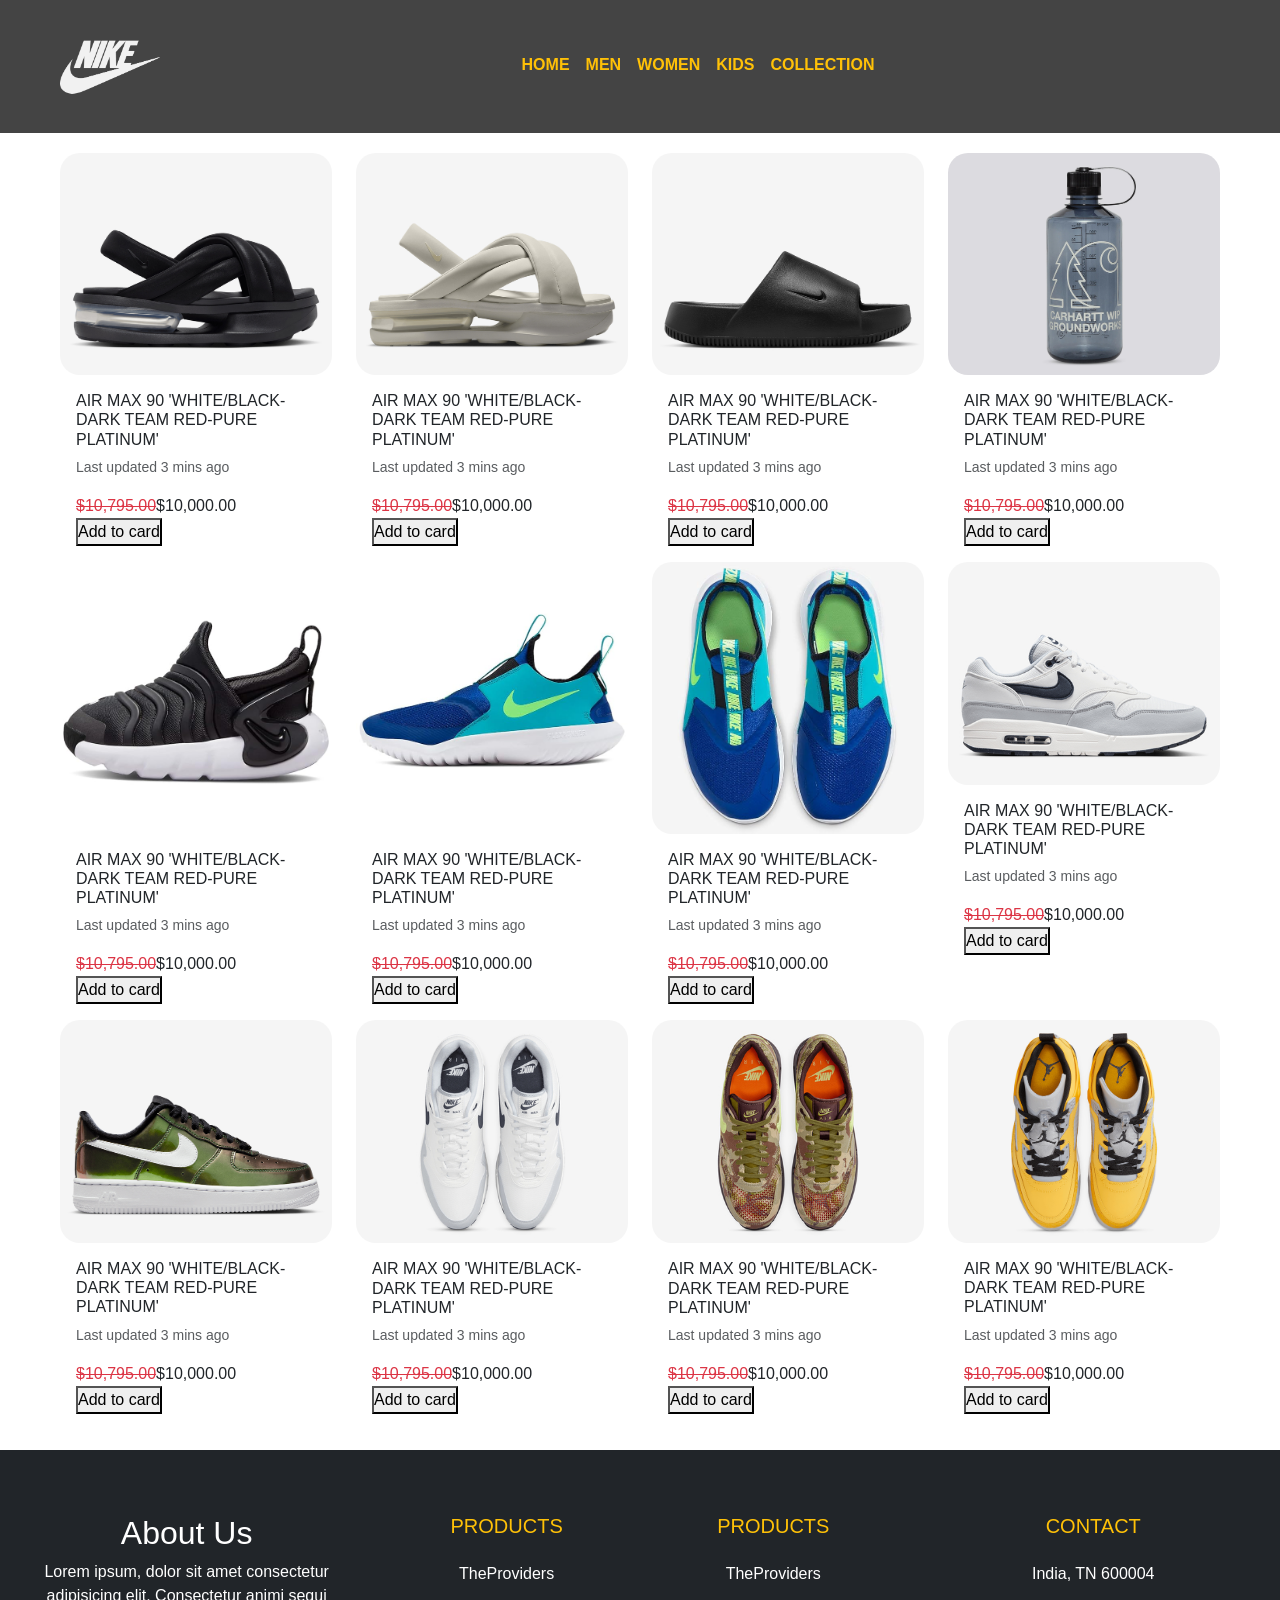
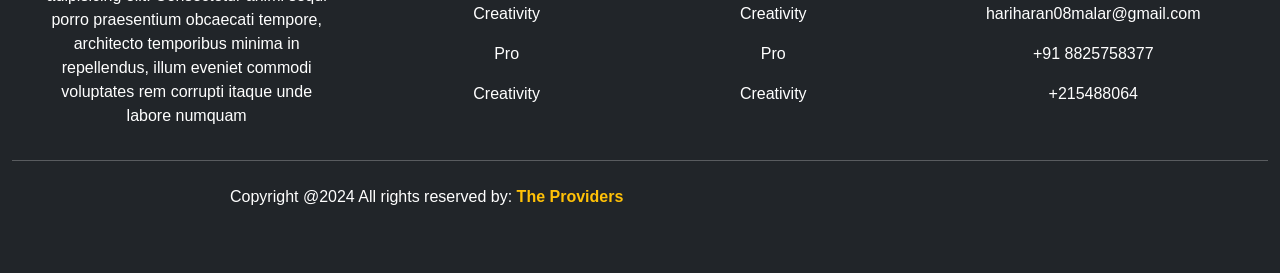
<file: kids.html>
<html lang="en">
<head>
    <meta charset="UTF-8">
    <meta name="viewport" content="width=device-width, initial-scale=1.0">
    <title>Kids</title>
    <link href="https://cdn.jsdelivr.net/npm/bootstrap@5.0.2/dist/css/bootstrap.min.css" rel="stylesheet" integrity="sha384-EVSTQN3/azprG1Anm3QDgpJLIm9Nao0Yz1ztcQTwFspd3yD65VohhpuuCOmLASjC" crossorigin="anonymous">
    <link rel="stylesheet" href="style.css">
<style>
  nav{
    background: #444;
    position: sticky;
    top: 0;
    left: 0;
    z-index: 100;
}
#navbarSupportedContent a{
    color: aliceblue;
    font-weight: 600;
    border-bottom: 2px solid transparent;
}
#navbarSupportedContent li:hover{
    border-bottom: 5px solid rgb(233, 239, 233);
    border-radius: 10px;
}
#navbarSupportedContent button{
    background: gold;
    width: 5rem;
    border-radius: 15px;
}

.logo{
    height: 100%;
    display: flex;
    justify-content: center;
    align-items: center;
}
.kid{
    background:white;
    
}
.card{
  border-radius: 20px;
  column-gap: 5px;
  outline: none;
  border:transparent;

}
.card img{
  border-radius: 20px;
}
</style>
</head>
<body>
  <nav class="navbar navbar-expand-lg navbar-dark" id="navbar">
    <div class="container">
        <a class="navbar-brand logo" href="">
            <img src="logo.png" alt="" width="100px"/>
          </a>
      <button class="navbar-toggler" type="button" data-bs-toggle="collapse" data-bs-target="#navbarSupportedContent"  aria-expanded="false" >
        <span class="navbar-toggler-icon"></span>
      </button>
      <div class="collapse navbar-collapse" id="navbarSupportedContent">
        <ul class="navbar-nav mx-auto">
          <li class="nav-item">
            <a class="nav-link text-warning"  href="/">HOME</a>
          </li>
          <li class="nav-item ">
            <a class="nav-link text-warning" href="/men.html">MEN</a>
          </li>
          <li class="nav-item">
            <a class="nav-link text-warning" href="/women.html">WOMEN</a>
          </li>
          <li class="nav-item">
            <a class="nav-link text-warning" href="/kids.html">KIDS</a>
          </li>
          <li class="nav-item">
            <a class="nav-link text-warning" href="/collection.html">COLLECTION</a>
          </li>
          </ul>
      </div>
    </div>
  </nav>
  <section class="kid">
    <div class="container">
      <div class="row cards">
        <div class="col-lg-3 col-md-3 col-sm-12 card">
          <img src="air-max-isla-sandal-blackanthracite-black-660e93116e38a.jpg" class="card-img-top" alt="...">
           <div class="card-body">
            <h6 class="card-title">AIR MAX 90 'WHITE/BLACK-DARK TEAM RED-PURE PLATINUM'</h6>
            <p class="card-text"><small class="text-muted">Last updated 3 mins ago</small></p>
            <span>
              <del class="text-danger">$10,795.00</del>$10,000.00
            </span>
            <button type="button" class="btn-warning btn-sm">Add to card</button>        
          </div>
        </div>
        <div class="col-lg-3 col-md-3 col-sm-12 card">
          <img src="air-max-isla-sandal-light-bonealabaster-white-660e94a5abdc6.jpg" class="card-img-top" alt="...">
          <div class="card-body">
           <h6 class="card-title">AIR MAX 90 'WHITE/BLACK-DARK TEAM RED-PURE PLATINUM'</h6>
           <p class="card-text"><small class="text-muted">Last updated 3 mins ago</small></p>
           <span>
             <del class="text-danger">$10,795.00</del>$10,000.00
           </span>
           <button type="button" class="btn-warning btn-sm">Add to card</button>        
         </div></div>
        <div class="col-lg-3 col-md-3 col-sm-12 card">
          <img src="slide-black-1.jpg" class="card-img-top" alt="...">
          <div class="card-body">
           <h6 class="card-title">AIR MAX 90 'WHITE/BLACK-DARK TEAM RED-PURE PLATINUM'</h6>
           <p class="card-text"><small class="text-muted">Last updated 3 mins ago</small></p>
           <span>
             <del class="text-danger">$10,795.00</del>$10,000.00
           </span>
           <button type="button" class="btn-warning btn-sm">Add to card</button>        
         </div>
        </div>
        <div class="col-lg-3 col-md-3 col-sm-12 card">
          <img src="groundworks-water-bottle-multicolor-multicolor-663884990f8a8.jpg" class="card-img-top" alt="...">
           <div class="card-body">
            <h6 class="card-title">AIR MAX 90 'WHITE/BLACK-DARK TEAM RED-PURE PLATINUM'</h6>
            <p class="card-text"><small class="text-muted">Last updated 3 mins ago</small></p>
            <span>
              <del class="text-danger">$10,795.00</del>$10,000.00
            </span>
            <button type="button" class="btn-warning btn-sm">Add to card</button>        
          </div>
        </div>
        <div class="col-lg-3 col-md-3 col-sm-12 card">
          <img src="kids-1.jpg" class="card-img-top" alt="...">
           <div class="card-body">
            <h6 class="card-title">AIR MAX 90 'WHITE/BLACK-DARK TEAM RED-PURE PLATINUM'</h6>
            <p class="card-text"><small class="text-muted">Last updated 3 mins ago</small></p>
            <span>
              <del class="text-danger">$10,795.00</del>$10,000.00
            </span>
            <button type="button" class="btn-warning btn-sm">Add to card</button>        
          </div>
        </div>
        <div class="col-lg-3 col-md-3 col-sm-12 card">
          <img src="sky-1.jpg" class="card-img-top" alt="...">
           <div class="card-body">
            <h6 class="card-title">AIR MAX 90 'WHITE/BLACK-DARK TEAM RED-PURE PLATINUM'</h6>
            <p class="card-text"><small class="text-muted">Last updated 3 mins ago</small></p>
            <span>
              <del class="text-danger">$10,795.00</del>$10,000.00
            </span>
            <button type="button" class="btn-warning btn-sm">Add to card</button>        
          </div>
        </div>
        <div class="col-lg-3 col-md-3 col-sm-12 card">
          <img src="sky-2.jpg" class="card-img-top" alt="...">
           <div class="card-body">
            <h6 class="card-title">AIR MAX 90 'WHITE/BLACK-DARK TEAM RED-PURE PLATINUM'</h6>
            <p class="card-text"><small class="text-muted">Last updated 3 mins ago</small></p>
            <span>
              <del class="text-danger">$10,795.00</del>$10,000.00
            </span>
            <button type="button" class="btn-warning btn-sm">Add to card</button>        
          </div>
        </div>
        <div class="col-lg-3 col-md-3 col-sm-12 card">
          <img src="wolf-grey-1.jpg" class="card-img-top" alt="...">
           <div class="card-body">
            <h6 class="card-title">AIR MAX 90 'WHITE/BLACK-DARK TEAM RED-PURE PLATINUM'</h6>
            <p class="card-text"><small class="text-muted">Last updated 3 mins ago</small></p>
            <span>
              <del class="text-danger">$10,795.00</del>$10,000.00
            </span>
            <button type="button" class="btn-warning btn-sm">Add to card</button>        
          </div>
        </div>
        <div class="col-lg-3 col-md-3 col-sm-12 card">
          <img src="blackwhite-1.jpg" class="card-img-top" alt="...">
           <div class="card-body">
            <h6 class="card-title">AIR MAX 90 'WHITE/BLACK-DARK TEAM RED-PURE PLATINUM'</h6>
            <p class="card-text"><small class="text-muted">Last updated 3 mins ago</small></p>
            <span>
              <del class="text-danger">$10,795.00</del>$10,000.00
            </span>
            <button type="button" class="btn-warning btn-sm">Add to card</button>        
          </div>
        </div>
        <div class="col-lg-3 col-md-3 col-sm-12 card">
          <img src="wolf-grey-2.jpg" class="card-img-top" alt="...">
           <div class="card-body">
            <h6 class="card-title">AIR MAX 90 'WHITE/BLACK-DARK TEAM RED-PURE PLATINUM'</h6>
            <p class="card-text"><small class="text-muted">Last updated 3 mins ago</small></p>
            <span>
              <del class="text-danger">$10,795.00</del>$10,000.00
            </span>
            <button type="button" class="btn-warning btn-sm">Add to card</button>        
          </div>
        </div>
        <div class="col-lg-3 col-md-3 col-sm-12 card">
          <img src="Miltary-2.jpg" class="card-img-top" alt="...">
           <div class="card-body">
            <h6 class="card-title">AIR MAX 90 'WHITE/BLACK-DARK TEAM RED-PURE PLATINUM'</h6>
            <p class="card-text"><small class="text-muted">Last updated 3 mins ago</small></p>
            <span>
              <del class="text-danger">$10,795.00</del>$10,000.00
            </span>
            <button type="button" class="btn-warning btn-sm">Add to card</button>        
          </div>
        </div>
        <div class="col-lg-3 col-md-3 col-sm-12 card">
          <img src="grey-yellow-2.jpg" class="card-img-top" alt="...">
           <div class="card-body">
            <h6 class="card-title">AIR MAX 90 'WHITE/BLACK-DARK TEAM RED-PURE PLATINUM'</h6>
            <p class="card-text"><small class="text-muted">Last updated 3 mins ago</small></p>
            <span>
              <del class="text-danger">$10,795.00</del>$10,000.00
            </span>
            <button type="button" class="btn-warning btn-sm">Add to card</button>        
          </div>
        </div>
        
  
  
  
    </div>
      
    </div>
  </section>
  
      <footer class="bg-dark text-white pt-5 pb-5">
        <div class="container-fluid text-center text-md-left">
            <div class=" row text-center text-md-left">
                <div class="col-md-3 col-lg-3 col-xl-3 mx-auto mt-3">
                <h2>About Us</h2>
                <p>Lorem ipsum, dolor sit amet consectetur adipisicing elit. Consectetur animi sequi porro praesentium obcaecati tempore, architecto temporibus minima in repellendus, illum eveniet commodi voluptates rem corrupti itaque unde labore numquam</p>
            </div>
            <div class="col-md-2 col-lg-2 col-xl-2 mx-auto mt-3">
               <h5 class="text-uppercase mb-4 font-weight-bold text-warning">Products</h5>
               <p>
                <a href="#" class="text-white" style="text-decoration: none;">TheProviders</a>
               </p>
               <p>
                <a href="#" class="text-white" style="text-decoration: none;">Creativity</a>
               </p>
               <p>
                <a href="#" class="text-white" style="text-decoration: none;">Pro</a>
               </p>
               <p>
                <a href="#" class="text-white" style="text-decoration: none;">Creativity</a>
               </p> 


            </div>
             <div class="col-md-3 col-lg-2 col-xl-2 mx-auto mt-3">
                <h5 class="text-uppercase mb-4 font-weight-bold text-warning">Products</h5>

                <p>
                    <a href="#" class="text-white" style="text-decoration: none;">TheProviders</a>
                   </p>
                   <p>
                    <a href="#" class="text-white" style="text-decoration: none;">Creativity</a>
                   </p>
                   <p>
                    <a href="#" class="text-white" style="text-decoration: none;">Pro</a>
                   </p>
                   <p>
                    <a href="#" class="text-white" style="text-decoration: none;">Creativity</a>
                   </p> 
             </div>
             <div class="col-md-4 col-lg-3 col-xl-3 mx-auto mt-3">
                <h5 class="text-uppercase mb-4 font-weight-bold text-warning">Contact</h5>
                <p>
                    <i class="fas fa-home mr-3"></i>India, TN 600004
                </p>
                <p>
                    <i class="fas fa-envelope mr-3"></i>hariharan08malar@gmail.com
                </p>
                <p>
                    <i class="fas fa-phone mr-3"></i>+91 8825758377
                </p>
                <p>
                    <i class="fas fa-print mr-3"></i>+215488064
                </p>
             </div>

            </div>

            <hr class="mb-4">

            <div class="row align-items-center">
                <div class="col-md-7 col-lg-8">
                    <p>Copyright @2024 All rights reserved by:
                    <a href="#" class="text-decoration-none">
                        <strong class="text-warning">The Providers</strong>
                    </a>
                </p>
                </div>
           <div class="col-md-5 col-lg-4">
            <div class="text-center text-md-right">
                <ul class="list-unstyled list-inline">
                    <li class="list-inline-item">
                        <a href="#" class="btn-floating btn-sm text-white" style="font-size: 23px;"><i class="fab fa-facebook"></i></a>
                    </li>
                    <li class="list-inline-item">
                        <a href="#" class="btn-floating btn-sm text-white" style="font-size: 23px;"><i class="fab fa-twitter"></i></a>
                    </li>
                    <li class="list-inline-item">
                        <a href="#" class="btn-floating btn-sm text-white" style="font-size: 23px;"><i class="fab fa-google-plus"></i></a>
                    </li>
                    <li class="list-inline-item">
                        <a href="#" class="btn-floating btn-sm text-white" style="font-size: 23px;"><i class="fab fa-linkedin-in"></i></a>
                    </li>
                    <li class="list-inline-item">
                        <a href="#" class="btn-floating btn-sm text-white" style="font-size: 23px;"><i class="fab fa-youtube"></i></a>
                    </li>
                </ul>
            </div>
           </div>
            </div>
        </div>
    </footer>      









    <script src="https://cdn.jsdelivr.net/npm/@popperjs/core@2.9.2/dist/umd/popper.min.js" integrity="sha384-IQsoLXl5PILFhosVNubq5LC7Qb9DXgDA9i+tQ8Zj3iwWAwPtgFTxbJ8NT4GN1R8p" crossorigin="anonymous"></script>
    <script src="https://cdn.jsdelivr.net/npm/bootstrap@5.0.2/dist/js/bootstrap.min.js" integrity="sha384-cVKIPhGWiC2Al4u+LWgxfKTRIcfu0JTxR+EQDz/bgldoEyl4H0zUF0QKbrJ0EcQF" crossorigin="anonymous"></script>
</body>
</html>
</file>
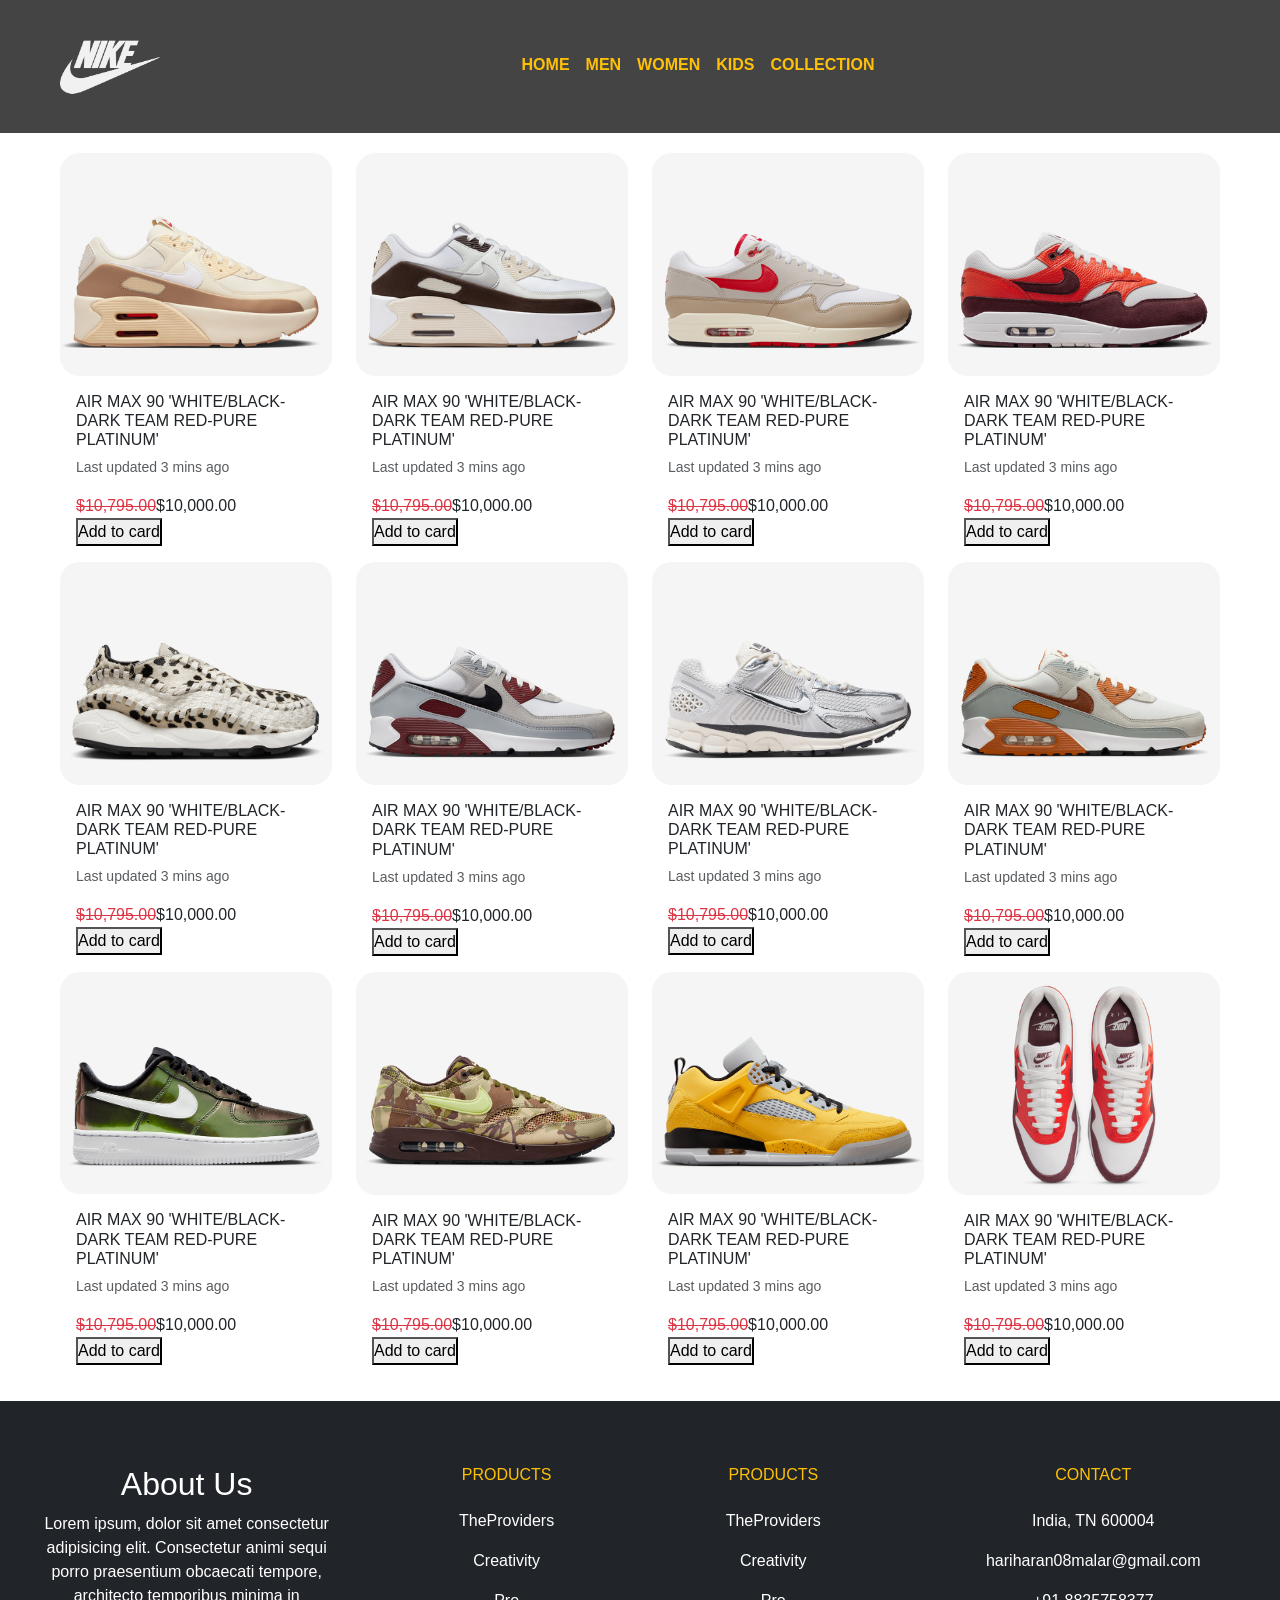
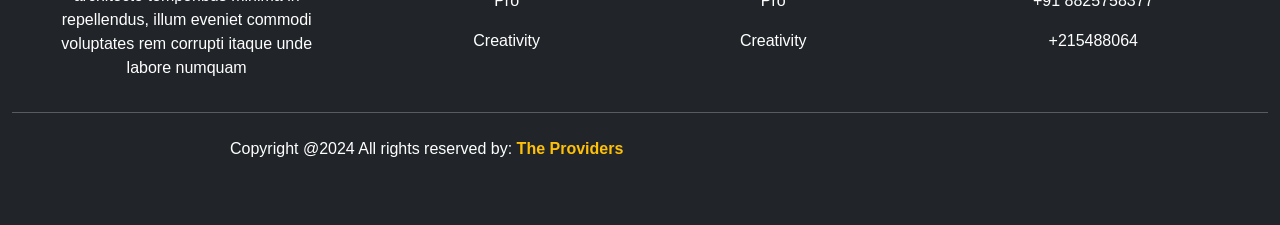
<file: men.html>
<html lang="en">
<head>
    <meta charset="UTF-8">
    <meta name="viewport" content="width=device-width, initial-scale=1.0">
    <title>Men</title>
    <link href="https://cdn.jsdelivr.net/npm/bootstrap@5.0.2/dist/css/bootstrap.min.css" rel="stylesheet" integrity="sha384-EVSTQN3/azprG1Anm3QDgpJLIm9Nao0Yz1ztcQTwFspd3yD65VohhpuuCOmLASjC" crossorigin="anonymous">
    <link rel="stylesheet" href="style.css">
 
    <style>
      nav{
    background: #444;
    position: sticky;
    top: 0;
    left: 0;
    z-index: 100;
}
#navbarSupportedContent a{
    color: aliceblue;
    font-weight: 600;
    border-bottom: 2px solid transparent;
}
#navbarSupportedContent li:hover{
    border-bottom: 5px solid rgb(233, 239, 233);
    border-radius: 10px;
}
#navbarSupportedContent button{
    background: gold;
    width: 5rem;
    border-radius: 15px;
}

.logo{
    height: 100%;
    display: flex;
    justify-content: center;
    align-items: center;
}
.men{
    background:white;
    
}
.card{
  border-radius: 20px;
  column-gap: 5px;
  outline: none;
  border:transparent;

}
.card img{
  border-radius: 20px;
}




    </style>

</head>
<body>
  <nav class="navbar navbar-expand-lg navbar-dark" id="navbar">
    <div class="container">
        <a class="navbar-brand logo" href="">
            <img src="logo.png" alt="" width="100px"/>
          </a>
      <button class="navbar-toggler" type="button" data-bs-toggle="collapse" data-bs-target="#navbarSupportedContent"  aria-expanded="false" >
        <span class="navbar-toggler-icon"></span>
      </button>
      <div class="collapse navbar-collapse" id="navbarSupportedContent">
        <ul class="navbar-nav mx-auto">
          <li class="nav-item">
            <a class="nav-link text-warning"  href="/">HOME</a>
          </li>
          <li class="nav-item ">
            <a class="nav-link text-warning" href="/men.html">MEN</a>
          </li>
          <li class="nav-item">
            <a class="nav-link text-warning" href="/women.html">WOMEN</a>
          </li>
          <li class="nav-item">
            <a class="nav-link text-warning" href="/kids.html">KIDS</a>
          </li>
          <li class="nav-item">
            <a class="nav-link text-warning" href="/collection.html">COLLECTION</a>
          </li>
          </ul>
      </div>
    </div>
  </nav>


<section class="men">
  <div class="container">
    <div class="row cards">
      <div class="col-lg-3 col-md-3 col-sm-12 card">
        <img src="coconut-1.jpg" class="card-img-top" alt="...">
         <div class="card-body">
          <h6 class="card-title">AIR MAX 90 'WHITE/BLACK-DARK TEAM RED-PURE PLATINUM'</h6>
          <p class="card-text"><small class="text-muted">Last updated 3 mins ago</small></p>
          <span>
            <del class="text-danger">$10,795.00</del>$10,000.00
          </span>
          <button type="button" class="btn-warning btn-sm">Add to card</button>        
        </div>
      </div>
      <div class="col-lg-3 col-md-3 col-sm-12 card">
        <img src="baroque-brown-1.jpg" class="card-img-top" alt="...">
        <div class="card-body">
         <h6 class="card-title">AIR MAX 90 'WHITE/BLACK-DARK TEAM RED-PURE PLATINUM'</h6>
         <p class="card-text"><small class="text-muted">Last updated 3 mins ago</small></p>
         <span>
           <del class="text-danger">$10,795.00</del>$10,000.00
         </span>
         <button type="button" class="btn-warning btn-sm">Add to card</button>        
       </div></div>
      <div class="col-lg-3 col-md-3 col-sm-12 card">
        <img src="cream-limestone-1.jpg" class="card-img-top" alt="...">
        <div class="card-body">
         <h6 class="card-title">AIR MAX 90 'WHITE/BLACK-DARK TEAM RED-PURE PLATINUM'</h6>
         <p class="card-text"><small class="text-muted">Last updated 3 mins ago</small></p>
         <span>
           <del class="text-danger">$10,795.00</del>$10,000.00
         </span>
         <button type="button" class="btn-warning btn-sm">Add to card</button>        
       </div>
      </div>
      <div class="col-lg-3 col-md-3 col-sm-12 card">
        <img src="Orage-1.jpg" class="card-img-top" alt="...">
         <div class="card-body">
          <h6 class="card-title">AIR MAX 90 'WHITE/BLACK-DARK TEAM RED-PURE PLATINUM'</h6>
          <p class="card-text"><small class="text-muted">Last updated 3 mins ago</small></p>
          <span>
            <del class="text-danger">$10,795.00</del>$10,000.00
          </span>
          <button type="button" class="btn-warning btn-sm">Add to card</button>        
        </div>
      </div>
      <div class="col-lg-3 col-md-3 col-sm-12 card">
        <img src="sailblack-1.jpg" class="card-img-top" alt="...">
         <div class="card-body">
          <h6 class="card-title">AIR MAX 90 'WHITE/BLACK-DARK TEAM RED-PURE PLATINUM'</h6>
          <p class="card-text"><small class="text-muted">Last updated 3 mins ago</small></p>
          <span>
            <del class="text-danger">$10,795.00</del>$10,000.00
          </span>
          <button type="button" class="btn-warning btn-sm">Add to card</button>        
        </div>
      </div>
      <div class="col-lg-3 col-md-3 col-sm-12 card">
        <img src="red-pure-1.jpg" class="card-img-top" alt="...">
         <div class="card-body">
          <h6 class="card-title">AIR MAX 90 'WHITE/BLACK-DARK TEAM RED-PURE PLATINUM'</h6>
          <p class="card-text"><small class="text-muted">Last updated 3 mins ago</small></p>
          <span>
            <del class="text-danger">$10,795.00</del>$10,000.00
          </span>
          <button type="button" class="btn-warning btn-sm">Add to card</button>        
        </div>
      </div>
      <div class="col-lg-3 col-md-3 col-sm-12 card">
        <img src="sail-1.jpg" class="card-img-top" alt="...">
         <div class="card-body">
          <h6 class="card-title">AIR MAX 90 'WHITE/BLACK-DARK TEAM RED-PURE PLATINUM'</h6>
          <p class="card-text"><small class="text-muted">Last updated 3 mins ago</small></p>
          <span>
            <del class="text-danger">$10,795.00</del>$10,000.00
          </span>
          <button type="button" class="btn-warning btn-sm">Add to card</button>        
        </div>
      </div>
      <div class="col-lg-3 col-md-3 col-sm-12 card">
        <img src="whitelight-british-1.jpg" class="card-img-top" alt="...">
         <div class="card-body">
          <h6 class="card-title">AIR MAX 90 'WHITE/BLACK-DARK TEAM RED-PURE PLATINUM'</h6>
          <p class="card-text"><small class="text-muted">Last updated 3 mins ago</small></p>
          <span>
            <del class="text-danger">$10,795.00</del>$10,000.00
          </span>
          <button type="button" class="btn-warning btn-sm">Add to card</button>        
        </div>
      </div>
      <div class="col-lg-3 col-md-3 col-sm-12 card">
        <img src="blackwhite-1.jpg" class="card-img-top" alt="...">
         <div class="card-body">
          <h6 class="card-title">AIR MAX 90 'WHITE/BLACK-DARK TEAM RED-PURE PLATINUM'</h6>
          <p class="card-text"><small class="text-muted">Last updated 3 mins ago</small></p>
          <span>
            <del class="text-danger">$10,795.00</del>$10,000.00
          </span>
          <button type="button" class="btn-warning btn-sm">Add to card</button>        
        </div>
      </div>
      <div class="col-lg-3 col-md-3 col-sm-12 card">
        <img src="Miltary-1.jpg" class="card-img-top" alt="...">
         <div class="card-body">
          <h6 class="card-title">AIR MAX 90 'WHITE/BLACK-DARK TEAM RED-PURE PLATINUM'</h6>
          <p class="card-text"><small class="text-muted">Last updated 3 mins ago</small></p>
          <span>
            <del class="text-danger">$10,795.00</del>$10,000.00
          </span>
          <button type="button" class="btn-warning btn-sm">Add to card</button>        
        </div>
      </div>
      <div class="col-lg-3 col-md-3 col-sm-12 card">
        <img src="grey-yellow-1.jpg" class="card-img-top" alt="...">
         <div class="card-body">
          <h6 class="card-title">AIR MAX 90 'WHITE/BLACK-DARK TEAM RED-PURE PLATINUM'</h6>
          <p class="card-text"><small class="text-muted">Last updated 3 mins ago</small></p>
          <span>
            <del class="text-danger">$10,795.00</del>$10,000.00
          </span>
          <button type="button" class="btn-warning btn-sm">Add to card</button>        
        </div>
      </div>
      <div class="col-lg-3 col-md-3 col-sm-12 card">
        <img src="Orage-2.jpg" class="card-img-top" alt="...">
         <div class="card-body">
          <h6 class="card-title">AIR MAX 90 'WHITE/BLACK-DARK TEAM RED-PURE PLATINUM'</h6>
          <p class="card-text"><small class="text-muted">Last updated 3 mins ago</small></p>
          <span>
            <del class="text-danger">$10,795.00</del>$10,000.00
          </span>
          <button type="button" class="btn-warning btn-sm">Add to card</button>        
        </div>
      </div>
      



  </div>
    
  </div>
       
        

    
</section>


  
      
      <footer class="bg-dark text-white pt-5 pb-5">
        <div class="container-fluid text-center text-md-left">
            <div class=" row text-center text-md-left">
                <div class="col-md-3 col-lg-3 col-xl-3 mx-auto mt-3">
                <h2>About Us</h2>
                <p>Lorem ipsum, dolor sit amet consectetur adipisicing elit. Consectetur animi sequi porro praesentium obcaecati tempore, architecto temporibus minima in repellendus, illum eveniet commodi voluptates rem corrupti itaque unde labore numquam</p>
            </div>
            <div class="col-md-2 col-lg-2 col-xl-2 mx-auto mt-3">
               <h6 class="text-uppercase mb-4 font-weight-bold text-warning">Products</h6>
               <p>
                <a href="#" class="text-white" style="text-decoration: none;">TheProviders</a>
               </p>
               <p>
                <a href="#" class="text-white" style="text-decoration: none;">Creativity</a>
               </p>
               <p>
                <a href="#" class="text-white" style="text-decoration: none;">Pro</a>
               </p>
               <p>
                <a href="#" class="text-white" style="text-decoration: none;">Creativity</a>
               </p> 


            </div>
             <div class="col-md-3 col-lg-2 col-xl-2 mx-auto mt-3">
                <h6 class="text-uppercase mb-4 font-weight-bold text-warning">Products</h6>

                <p>
                    <a href="#" class="text-white" style="text-decoration: none;">TheProviders</a>
                   </p>
                   <p>
                    <a href="#" class="text-white" style="text-decoration: none;">Creativity</a>
                   </p>
                   <p>
                    <a href="#" class="text-white" style="text-decoration: none;">Pro</a>
                   </p>
                   <p>
                    <a href="#" class="text-white" style="text-decoration: none;">Creativity</a>
                   </p> 
             </div>
             <div class="col-md-4 col-lg-3 col-xl-3 mx-auto mt-3">
                <h6 class="text-uppercase mb-4 font-weight-bold text-warning">Contact</h6>
                <p>
                    <i class="fas fa-home mr-3"></i>India, TN 600004
                </p>
                <p>
                    <i class="fas fa-envelope mr-3"></i>hariharan08malar@gmail.com
                </p>
                <p>
                    <i class="fas fa-phone mr-3"></i>+91 8825758377
                </p>
                <p>
                    <i class="fas fa-print mr-3"></i>+215488064
                </p>
             </div>

            </div>

            <hr class="mb-4">

            <div class="row align-items-center">
                <div class="col-md-7 col-lg-8">
                    <p>Copyright @2024 All rights reserved by:
                    <a href="#" class="text-decoration-none">
                        <strong class="text-warning">The Providers</strong>
                    </a>
                </p>
                </div>
           <div class="col-md-5 col-lg-4">
            <div class="text-center text-md-right">
                <ul class="list-unstyled list-inline">
                    <li class="list-inline-item">
                        <a href="#" class="btn-floating btn-sm text-white" style="font-size: 23px;"><i class="fab fa-facebook"></i></a>
                    </li>
                    <li class="list-inline-item">
                        <a href="#" class="btn-floating btn-sm text-white" style="font-size: 23px;"><i class="fab fa-twitter"></i></a>
                    </li>
                    <li class="list-inline-item">
                        <a href="#" class="btn-floating btn-sm text-white" style="font-size: 23px;"><i class="fab fa-google-plus"></i></a>
                    </li>
                    <li class="list-inline-item">
                        <a href="#" class="btn-floating btn-sm text-white" style="font-size: 23px;"><i class="fab fa-linkedin-in"></i></a>
                    </li>
                    <li class="list-inline-item">
                        <a href="#" class="btn-floating btn-sm text-white" style="font-size: 23px;"><i class="fab fa-youtube"></i></a>
                    </li>
                </ul>
            </div>
           </div>
            </div>
        </div>
    </footer>









    <script src="https://cdn.jsdelivr.net/npm/@popperjs/core@2.9.2/dist/umd/popper.min.js" integrity="sha384-IQsoLXl5PILFhosVNubq5LC7Qb9DXgDA9i+tQ8Zj3iwWAwPtgFTxbJ8NT4GN1R8p" crossorigin="anonymous"></script>
    <script src="https://cdn.jsdelivr.net/npm/bootstrap@5.0.2/dist/js/bootstrap.min.js" integrity="sha384-cVKIPhGWiC2Al4u+LWgxfKTRIcfu0JTxR+EQDz/bgldoEyl4H0zUF0QKbrJ0EcQF" crossorigin="anonymous"></script>
</body>
</html>
</file>
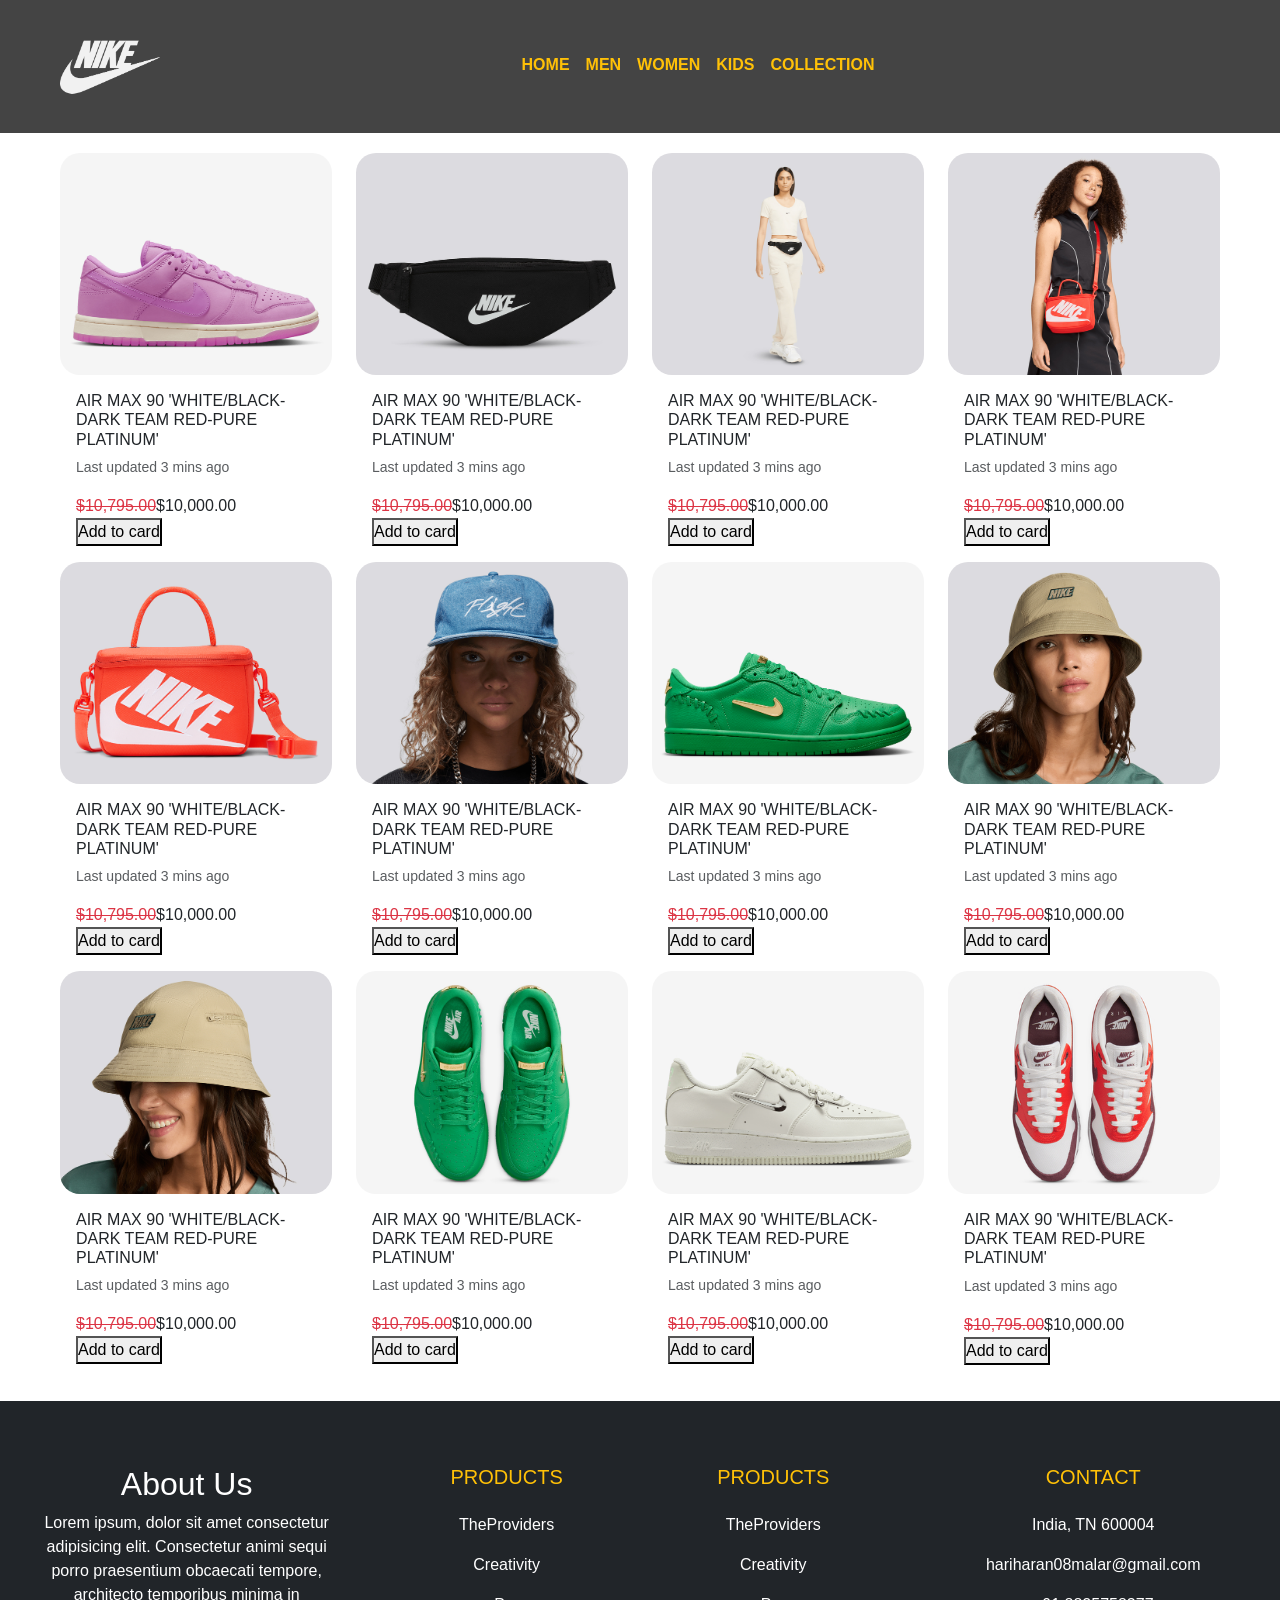
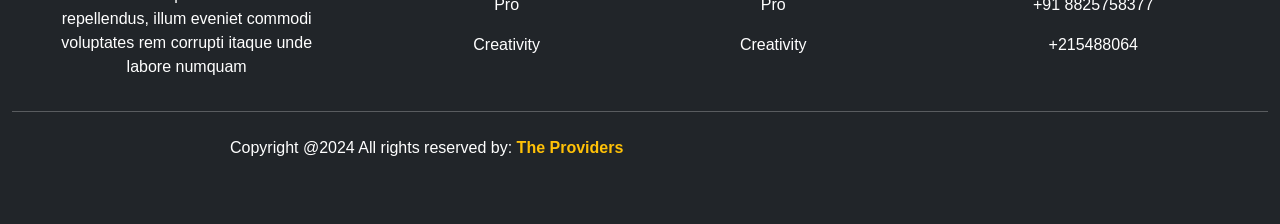
<file: women.html>
<html lang="en">
<head>
    <meta charset="UTF-8">
    <meta name="viewport" content="width=device-width, initial-scale=1.0">
    <title>Women</title>
    <link href="https://cdn.jsdelivr.net/npm/bootstrap@5.0.2/dist/css/bootstrap.min.css" rel="stylesheet" integrity="sha384-EVSTQN3/azprG1Anm3QDgpJLIm9Nao0Yz1ztcQTwFspd3yD65VohhpuuCOmLASjC" crossorigin="anonymous">
    <link rel="stylesheet" href="style.css">

    <style>
nav{
    background: #444;
    position: sticky;
    top: 0;
    left: 0;
    z-index: 100;
}
#navbarSupportedContent a{
    color: aliceblue;
    font-weight: 600;
    border-bottom: 2px solid transparent;
}
#navbarSupportedContent li:hover{
    border-bottom: 5px solid rgb(233, 239, 233);
    border-radius: 10px;
}
#navbarSupportedContent button{
    background: gold;
    width: 5rem;
    border-radius: 15px;
}

.logo{
    height: 100%;
    display: flex;
    justify-content: center;
    align-items: center;
}
.women{
    background:white;
    
}
.card{
  border-radius: 20px;
  column-gap: 5px;
  outline: none;
  border:transparent;

}
.card img{
  border-radius: 20px;
}

    </style>
</head>
<body>
  <nav class="navbar navbar-expand-lg navbar-dark" id="navbar">
    <div class="container">
        <a class="navbar-brand logo" href="">
            <img src="logo.png" alt="" width="100px"/>
          </a>
      <button class="navbar-toggler" type="button" data-bs-toggle="collapse" data-bs-target="#navbarSupportedContent"  aria-expanded="false" >
        <span class="navbar-toggler-icon"></span>
      </button>
      <div class="collapse navbar-collapse" id="navbarSupportedContent">
        <ul class="navbar-nav mx-auto">
          <li class="nav-item">
            <a class="nav-link text-warning"  href="/">HOME</a>
          </li>
          <li class="nav-item ">
            <a class="nav-link text-warning" href="/men.html">MEN</a>
          </li>
          <li class="nav-item">
            <a class="nav-link text-warning" href="/women.html">WOMEN</a>
          </li>
          <li class="nav-item">
            <a class="nav-link text-warning" href="/kids.html">KIDS</a>
          </li>
          <li class="nav-item">
            <a class="nav-link text-warning" href="/collection.html">COLLECTION</a>
          </li>
          </ul>
      </div>
    </div>
  </nav>
<section class="women">
    <div class="container">
      <div class="row cards">
        <div class="col-lg-3 col-md-3 col-sm-12 card">
          <img src="fuchsia-1.jpg" class="card-img-top" alt="...">
           <div class="card-body">
            <h6 class="card-title">AIR MAX 90 'WHITE/BLACK-DARK TEAM RED-PURE PLATINUM'</h6>
            <p class="card-text"><small class="text-muted">Last updated 3 mins ago</small></p>
            <span>
              <del class="text-danger">$10,795.00</del>$10,000.00
            </span>
            <button type="button" class="btn-warning btn-sm">Add to card</button>        
          </div>
        </div>
        <div class="col-lg-3 col-md-3 col-sm-12 card">
          <img src="blackblackwhite-1.jpg" class="card-img-top" alt="...">
          <div class="card-body">
           <h6 class="card-title">AIR MAX 90 'WHITE/BLACK-DARK TEAM RED-PURE PLATINUM'</h6>
           <p class="card-text"><small class="text-muted">Last updated 3 mins ago</small></p>
           <span>
             <del class="text-danger">$10,795.00</del>$10,000.00
           </span>
           <button type="button" class="btn-warning btn-sm">Add to card</button>        
         </div></div>
        <div class="col-lg-3 col-md-3 col-sm-12 card">
          <img src="blackblackwhite-2.jpg" class="card-img-top" alt="...">
          <div class="card-body">
           <h6 class="card-title">AIR MAX 90 'WHITE/BLACK-DARK TEAM RED-PURE PLATINUM'</h6>
           <p class="card-text"><small class="text-muted">Last updated 3 mins ago</small></p>
           <span>
             <del class="text-danger">$10,795.00</del>$10,000.00
           </span>
           <button type="button" class="btn-warning btn-sm">Add to card</button>        
         </div>
        </div>
        <div class="col-lg-3 col-md-3 col-sm-12 card">
          <img src="orange-1.jpg" class="card-img-top" alt="...">
           <div class="card-body">
            <h6 class="card-title">AIR MAX 90 'WHITE/BLACK-DARK TEAM RED-PURE PLATINUM'</h6>
            <p class="card-text"><small class="text-muted">Last updated 3 mins ago</small></p>
            <span>
              <del class="text-danger">$10,795.00</del>$10,000.00
            </span>
            <button type="button" class="btn-warning btn-sm">Add to card</button>        
          </div>
        </div>
        <div class="col-lg-3 col-md-3 col-sm-12 card">
          <img src="orange-2.jpg" class="card-img-top" alt="...">
           <div class="card-body">
            <h6 class="card-title">AIR MAX 90 'WHITE/BLACK-DARK TEAM RED-PURE PLATINUM'</h6>
            <p class="card-text"><small class="text-muted">Last updated 3 mins ago</small></p>
            <span>
              <del class="text-danger">$10,795.00</del>$10,000.00
            </span>
            <button type="button" class="btn-warning btn-sm">Add to card</button>        
          </div>
        </div>
        <div class="col-lg-3 col-md-3 col-sm-12 card">
          <img src="cap-greywhite-1.jpg" class="card-img-top" alt="...">
           <div class="card-body">
            <h6 class="card-title">AIR MAX 90 'WHITE/BLACK-DARK TEAM RED-PURE PLATINUM'</h6>
            <p class="card-text"><small class="text-muted">Last updated 3 mins ago</small></p>
            <span>
              <del class="text-danger">$10,795.00</del>$10,000.00
            </span>
            <button type="button" class="btn-warning btn-sm">Add to card</button>        
          </div>
        </div>
        <div class="col-lg-3 col-md-3 col-sm-12 card">
          <img src="gold-green-1.jpg" class="card-img-top" alt="...">
           <div class="card-body">
            <h6 class="card-title">AIR MAX 90 'WHITE/BLACK-DARK TEAM RED-PURE PLATINUM'</h6>
            <p class="card-text"><small class="text-muted">Last updated 3 mins ago</small></p>
            <span>
              <del class="text-danger">$10,795.00</del>$10,000.00
            </span>
            <button type="button" class="btn-warning btn-sm">Add to card</button>        
          </div>
        </div>
        <div class="col-lg-3 col-md-3 col-sm-12 card">
          <img src="green-1.jpg" class="card-img-top" alt="...">
           <div class="card-body">
            <h6 class="card-title">AIR MAX 90 'WHITE/BLACK-DARK TEAM RED-PURE PLATINUM'</h6>
            <p class="card-text"><small class="text-muted">Last updated 3 mins ago</small></p>
            <span>
              <del class="text-danger">$10,795.00</del>$10,000.00
            </span>
            <button type="button" class="btn-warning btn-sm">Add to card</button>        
          </div>
        </div>
        <div class="col-lg-3 col-md-3 col-sm-12 card">
          <img src="green-2.jpg" class="card-img-top" alt="...">
           <div class="card-body">
            <h6 class="card-title">AIR MAX 90 'WHITE/BLACK-DARK TEAM RED-PURE PLATINUM'</h6>
            <p class="card-text"><small class="text-muted">Last updated 3 mins ago</small></p>
            <span>
              <del class="text-danger">$10,795.00</del>$10,000.00
            </span>
            <button type="button" class="btn-warning btn-sm">Add to card</button>        
          </div>
        </div>
        <div class="col-lg-3 col-md-3 col-sm-12 card">
          <img src="gold-green-2.jpg" class="card-img-top" alt="...">
           <div class="card-body">
            <h6 class="card-title">AIR MAX 90 'WHITE/BLACK-DARK TEAM RED-PURE PLATINUM'</h6>
            <p class="card-text"><small class="text-muted">Last updated 3 mins ago</small></p>
            <span>
              <del class="text-danger">$10,795.00</del>$10,000.00
            </span>
            <button type="button" class="btn-warning btn-sm">Add to card</button>        
          </div>
        </div>
        <div class="col-lg-3 col-md-3 col-sm-12 card">
          <img src="glass-volt-1.jpg" class="card-img-top" alt="...">
           <div class="card-body">
            <h6 class="card-title">AIR MAX 90 'WHITE/BLACK-DARK TEAM RED-PURE PLATINUM'</h6>
            <p class="card-text"><small class="text-muted">Last updated 3 mins ago</small></p>
            <span>
              <del class="text-danger">$10,795.00</del>$10,000.00
            </span>
            <button type="button" class="btn-warning btn-sm">Add to card</button>        
          </div>
        </div>
        <div class="col-lg-3 col-md-3 col-sm-12 card">
          <img src="Orage-2.jpg" class="card-img-top" alt="...">
           <div class="card-body">
            <h6 class="card-title">AIR MAX 90 'WHITE/BLACK-DARK TEAM RED-PURE PLATINUM'</h6>
            <p class="card-text"><small class="text-muted">Last updated 3 mins ago</small></p>
            <span>
              <del class="text-danger">$10,795.00</del>$10,000.00
            </span>
            <button type="button" class="btn-warning btn-sm">Add to card</button>        
          </div>
        </div>
        
  
  
  
    </div>
      
    </div>
  </section>
  
      <footer class="bg-dark text-white pt-5 pb-5">
        <div class="container-fluid text-center text-md-left">
            <div class=" row text-center text-md-left">
                <div class="col-md-3 col-lg-3 col-xl-3 mx-auto mt-3">
                <h2>About Us</h2>
                <p>Lorem ipsum, dolor sit amet consectetur adipisicing elit. Consectetur animi sequi porro praesentium obcaecati tempore, architecto temporibus minima in repellendus, illum eveniet commodi voluptates rem corrupti itaque unde labore numquam</p>
            </div>
            <div class="col-md-2 col-lg-2 col-xl-2 mx-auto mt-3">
               <h5 class="text-uppercase mb-4 font-weight-bold text-warning">Products</h5>
               <p>
                <a href="#" class="text-white" style="text-decoration: none;">TheProviders</a>
               </p>
               <p>
                <a href="#" class="text-white" style="text-decoration: none;">Creativity</a>
               </p>
               <p>
                <a href="#" class="text-white" style="text-decoration: none;">Pro</a>
               </p>
               <p>
                <a href="#" class="text-white" style="text-decoration: none;">Creativity</a>
               </p> 


            </div>
             <div class="col-md-3 col-lg-2 col-xl-2 mx-auto mt-3">
                <h5 class="text-uppercase mb-4 font-weight-bold text-warning">Products</h5>

                <p>
                    <a href="#" class="text-white" style="text-decoration: none;">TheProviders</a>
                   </p>
                   <p>
                    <a href="#" class="text-white" style="text-decoration: none;">Creativity</a>
                   </p>
                   <p>
                    <a href="#" class="text-white" style="text-decoration: none;">Pro</a>
                   </p>
                   <p>
                    <a href="#" class="text-white" style="text-decoration: none;">Creativity</a>
                   </p> 
             </div>
             <div class="col-md-4 col-lg-3 col-xl-3 mx-auto mt-3">
                <h5 class="text-uppercase mb-4 font-weight-bold text-warning">Contact</h5>
                <p>
                    <i class="fas fa-home mr-3"></i>India, TN 600004
                </p>
                <p>
                    <i class="fas fa-envelope mr-3"></i>hariharan08malar@gmail.com
                </p>
                <p>
                    <i class="fas fa-phone mr-3"></i>+91 8825758377
                </p>
                <p>
                    <i class="fas fa-print mr-3"></i>+215488064
                </p>
             </div>

            </div>

            <hr class="mb-4">

            <div class="row align-items-center">
                <div class="col-md-7 col-lg-8">
                    <p>Copyright @2024 All rights reserved by:
                    <a href="#" class="text-decoration-none">
                        <strong class="text-warning">The Providers</strong>
                    </a>
                </p>
                </div>
           <div class="col-md-5 col-lg-4">
            <div class="text-center text-md-right">
                <ul class="list-unstyled list-inline">
                    <li class="list-inline-item">
                        <a href="#" class="btn-floating btn-sm text-white" style="font-size: 23px;"><i class="fab fa-facebook"></i></a>
                    </li>
                    <li class="list-inline-item">
                        <a href="#" class="btn-floating btn-sm text-white" style="font-size: 23px;"><i class="fab fa-twitter"></i></a>
                    </li>
                    <li class="list-inline-item">
                        <a href="#" class="btn-floating btn-sm text-white" style="font-size: 23px;"><i class="fab fa-google-plus"></i></a>
                    </li>
                    <li class="list-inline-item">
                        <a href="#" class="btn-floating btn-sm text-white" style="font-size: 23px;"><i class="fab fa-linkedin-in"></i></a>
                    </li>
                    <li class="list-inline-item">
                        <a href="#" class="btn-floating btn-sm text-white" style="font-size: 23px;"><i class="fab fa-youtube"></i></a>
                    </li>
                </ul>
            </div>
           </div>
            </div>
        </div>
    </footer>      










    <script src="https://cdn.jsdelivr.net/npm/@popperjs/core@2.9.2/dist/umd/popper.min.js" integrity="sha384-IQsoLXl5PILFhosVNubq5LC7Qb9DXgDA9i+tQ8Zj3iwWAwPtgFTxbJ8NT4GN1R8p" crossorigin="anonymous"></script>
    <script src="https://cdn.jsdelivr.net/npm/bootstrap@5.0.2/dist/js/bootstrap.min.js" integrity="sha384-cVKIPhGWiC2Al4u+LWgxfKTRIcfu0JTxR+EQDz/bgldoEyl4H0zUF0QKbrJ0EcQF" crossorigin="anonymous"></script>
</body>
</html>
</file>
<file: style.css>
*{
    padding: 0;
    margin: 0;
    font-family: Arial, Helvetica, sans-serif;
    box-sizing: border-box;
}
nav{
    background: #444;
    position: sticky;
    top: 0;
    left: 0;
    z-index: 100;
}
#navbarSupportedContent a{
    color: aliceblue;
    font-weight: 600;
    border-bottom: 2px solid transparent;
}
#navbarSupportedContent li:hover{
    border-bottom: 5px solid rgb(233, 239, 233);
    border-radius: 10px;
}
#navbarSupportedContent button{
    background: gold;
    width: 5rem;
    border-radius: 15px;
}

.logo{
    height: 100%;
    display: flex;
    justify-content: center;
    align-items: center;
}



.hero{
    background-color: black;
    background-position: center;
    background-size: cover;
    overflow: hidden;
}

main{
    background-color: black;
    color: white;
}
section{
    width: 100%;
    display: flex;
    justify-content: space-around;
    align-items: center;
}

.main-container{
    width: 35%;
    color: white;
}

.main-container .heading{
    display: flex;
    align-items: top;
}

.heading h1{
    font-size: clamp(1rem, 1rem + 5vw, 7rem);
}

.heading span{
    margin-top: 10px;
    margin-left: 10px;
    font-size: clamp(1rem, 1rem + 5vw, 3rem);
}

.main-container .star{
    color: #ff4a09;
    font-size: 1.3rem;
    margin: -5px 0 20px 0;
}

.main-container p{
    width: 90%;
    margin: 10px 0;
}

.main-container .sizes{
    width: 70%;
    height: 3vh;
    margin: 20px 0;
    display: flex;
    justify-content: space-between;
    align-items: center;
}

.main-container .sizes div{
    border: 3px solid #5e6c9c;
    border-radius: 15px;
    padding: 5px 15px;
    cursor: pointer;
    transition: 0.2s linear;
}

.main-container .sizes div:hover{
    background-color: #5e6c9c;
    border: 1px solid white;
}

.main-container button{
    width: 50%;
    height: 6vh;
    margin: 20px 0;
    font-size: 1.3rem;
    font-weight: 700;
    border-radius: 20px;
    border: 3px solid #ff4a09;
    background-color: transparent;
    color: #ff4a09;
    transition: 0.2s linear;
}

.main-container button:hover{
    background-color: #ff4a09;
    color: white;
    box-shadow: 0 0 10px 1px #ff4a09;
}

.main-container .shoes{
    width: 50%;
    display: flex;
    justify-content: space-around;
    align-items: center;
}

.shoes .extra img{
    width: 100px;
    transform: rotate(-30deg);
    filter: drop-shadow(2px 2px 10px white);
    transition: 0.2s linear;
}

.shoes .extra img:hover{
    scale: 1.2;
}
.image img{
    width: 700px;
    filter: drop-shadow(0 0 200px white);
    transform: rotate(-30deg);
    filter: drop-shadow(2px 2px 10px white);
    transition: 0.2s linear;
}
.image img:hover{

    scale: 1.2;
}

.container {
    max-width: 1200px;
    margin: 0 auto;
    padding: 20px;
}

.product-title {
    font-size: 2.5em;
    color: #e67e22;
    text-align: center;
    margin-top: 20px;
}

.product-tagline {
    font-size: 1.2em;
    color: #666;
    text-align: center;
    margin-bottom: 40px;
}

.product-gallery {
    display: flex;
    justify-content: center;
    gap: 20px;
    margin-bottom: 40px;
}

.product-image {
    width: 300px;
    height: auto;
    border-radius: 10px;
    box-shadow: 0 4px 8px rgba(0, 0, 0, 0.1);
}

.product-details {
    background-color: #fff;
    padding: 30px;
    border-radius: 10px;
    box-shadow: 0 4px 8px rgba(0, 0, 0, 0.1);
    text-align: center;
    background-color: silver;
}

.product-details h2 {
    font-size: 2em;
    color: #333;
    margin-bottom: 20px;
}

.product-details p {
    font-size: 1em;
    color: #666;
    line-height: 1.6;
    margin-bottom: 20px;

}

.product-details ul {
    list-style-type: none;
    padding: 0;
    margin-bottom: 20px;
}

.product-details ul li {
    font-size: 1em;
    color: #333;
    margin-bottom: 10px;
}

.price {
    font-size: 1.5em;
    color: #e67e22;
    margin-bottom: 20px;
}

.btn {
    padding: 10px 20px;
    font-size: 1.5em;
    color: #fff;
    background-color: #e67e22;
    border: none;
    border-radius: 5px;
    cursor: pointer;
    text-decoration: none;
    display: inline-block;
}

.btn:hover {
    background-color: #d35400;
}
.into{
    display: flex;
    flex-direction: column;
}

.intro{
    background-image: url(men&women.jpg);
    width: 100%;
    height: 500px;
    background-position: 50% 50%;
    background-size: cover;
    object-fit: cover;
    overflow: hidden;


}
.into p{
    margin-top: 30px;
}
.into h1{
    font-weight: 500;
    font-family: Helvetica Now Text Medium;
}
.into button{
    background-color:black;
    color: white;
    border-radius: 10px;
    padding: 5px;
    margin-top: 10px;
}
.nike{
    width: 100%;
    margin-top: 10px;
    text-align: center;
    overflow: hidden;
    background-color: black;
    color:white;
}
.nike img{
    align-items: center;
    margin-left: -80px;
    margin-top: 30px;
}
.container{
    max-width: 1200px;
    width: 95%;
    position: relative;
}
.slider-wrapper{
    position: relative;
}
.slider-wrapper .slide-button{
    position: absolute;
    top:50% ;
    width: 50px;
    height: 50px;
    color: #fff;
    background-color: #000;
    border: none;
    outline: none;
    font-size: 2.2rem;
    cursor: pointer;
    border-radius: 50%;
    transform: translateY(-50%);
}
.slider-wrapper .slide-button:hover{
    background-color: #444;
}
.slider-wrapper .slide-button#prev-slide{
    left: -20px;
    display: none;
}
.slider-wrapper .slide-button#next-slide{
    right:-20px;
}
.slider-wrapper .image-list{
    display: grid;
    gap: 15px;
    font-size: 0;
    margin-bottom: 30px;
    overflow-x: auto;
    scrollbar-width: none;
    grid-template-columns: repeat(10,1fr);
}
.slider-wrapper .image-list::-webkit-scrollbar{
    display: none;
}
.slider-wrapper .image-list .image-item{
    width: 325px;
    height: 400px;
    object-fit: cover;
}
.container .slider-scrollbar{
    height: 24px;
    width: 100%;
    display: flex;
    align-items: center;

}
.slider-scrollbar .scrollbar-track{
    height: 2px;
    width: 100%;
    background: #ccc;
    position: relative;
    border-radius: 4px;
}
.slider-scrollbar:hover .scrollbar-track{
    height: 4px;

}
.slider-scrollbar .scrollbar-thumb{
    position: absolute;
    height: 100%;
    width: 50%;
    background: #000;
    border-radius: inherit;
   cursor: grab;
}
.slider-scrollbar .scrollbar-thumb:active{
    cursor: grabbing;
    height: 8px;
    top: -2px;

}
.slider-scrollbar .scrollbar-thumb{
  content: "";
  position: absolute;
  left: 0;

}
footer{
    width: 100%;
    background-color: black;
    color: white;
}

@media (max-width: 768px) {
    *{
        padding: 0;
        margin: 0;
        font-family: Arial, Helvetica, sans-serif;
        box-sizing: border-box;
    }
    nav{
        background: #444;
        position: sticky;
        top: 0;
        left: 0;
        z-index: 100;
    }
    #navbarSupportedContent a{
        color: aliceblue;
        font-weight: 600;
        border-bottom: 2px solid transparent;
    }
    #navbarSupportedContent li:hover{
        border-bottom: 5px solid rgb(233, 239, 233);
        border-radius: 10px;
    }
    #navbarSupportedContent button{
        background: gold;
        width: 5rem;
        border-radius: 15px;
    }
    
    .logo{
        height: 100%;
        display: flex;
        justify-content: center;
        align-items: center;
    }
    
    
    .hero{
        background-color: black;
        background-position: center;
        background-size: cover;
        overflow: hidden;
        margin-top: -350px;
        height: 1400px;
    }
    
  
    main{
        background-color: black;
        color: white;
    }
    section{
        width: 100%;
        display: flex;
        justify-content: space-around;
        align-items: center;
    }
    
    .main-container{
        width: 35%;
        color: white;
    }
    
    .main-container .heading{
        display: flex;
        align-items: top;
    }
    
    
    
    .main-container .star{
        color: #ff4a09;
        font-size: 1rem;
        display: flex;
        padding-left: 10px;
    }
    
    .main-container p{
        justify-content: center;
        align-items: center;
        text-align: center;
        font-size: 10px;
        margin-left: 30px;
    }
    .main-container span{
        justify-content: center;
        align-items: center;
        text-align: center;
        font-size: 10px;
        margin-left: 30px;
    }
    .main-container .sizes{
        font-size: 5px;
        display: flex;
        justify-content: space-between;
        align-items: center;
        margin-left: -20px;

    }
    
    .main-container .sizes div{
        border: 2px solid #5e6c9c;
        border-radius: 14px;
        cursor: pointer;
        transition: 0.2s linear;
    }
    
    .main-container .sizes div:hover{
        background-color: #5e6c9c;
        border: 1px solid white;
    }
    
    .main-container button{
        width: 150px;
        margin: 10px 10px;
        font-size: 10px;
        font-weight: 700;
        border-radius: 50px;
        border: 3px solid #ff4a09;
        background-color: transparent;
        color: #ff4a09;
        transition: 0.2s linear;
    }
    
    .main-container button:hover{
        background-color: #ff4a09;
        color: white;
        box-shadow: 0 0 10px 1px #ff4a09;
    }
    
    .main-container .shoes{
        width: 50%;
        display: flex;
        justify-content: space-around;
        align-items: center;
        
    }
    
    .shoes .extra img{
        width: 100px;
        transform: rotate(-30deg);
        filter: drop-shadow(2px 2px 10px white);
        transition: 0.2s linear;
    }
    
    .shoes .extra img:hover{
        scale: 1.2;
    }
    .image img{
        width: 300px;
        filter: drop-shadow(0 0 200px white);
        transform: rotate(-10deg);
        filter: drop-shadow(2px 2px 10px white);
        transition: 0.2s linear;
        position: absolute;
        bottom: -300px;
        left: 20px;
    }
    .image img:hover{
    
        scale: 1.2;
    }
    
    .container {
        max-width: 1200px;
        margin: 0 auto;
        padding: 20px;
    }
    
    .product-title {
        font-size: 2.5em;
        color: #e67e22;
        text-align: center;
        margin-top: 20px;
    }
    
    .product-tagline {
        font-size: 1.2em;
        color: #666;
        text-align: center;
        margin-bottom: 40px;
    }
    
    .product-gallery {
        display: flex;
        flex-direction: row;
        justify-content: center;
        gap: 20px;
        margin-bottom: 40px;
    }
    
    .product-image {
        display: flex;
        flex-direction: row;
        width: 80px;
        height: auto;
        border-radius: 10px;
        box-shadow: 0 4px 8px rgba(0, 0, 0, 0.1);
    }
    
    .product-details {
        background-color: #fff;
        padding: 30px;
        border-radius: 10px;
        box-shadow: 0 4px 8px rgba(0, 0, 0, 0.1);
        text-align: center;
        background-color: silver;
    }
    
    .product-details h2 {
        font-size: 2em;
        color: #333;
        margin-bottom: 20px;
    }
    
    .product-details p {
        font-size: 1em;
        color: #666;
        line-height: 1.6;
        margin-bottom: 20px;
    
    }
    
    .product-details ul {
        list-style-type: none;
        padding: 0;
        margin-bottom: 20px;
    }
    
    .product-details ul li {
        font-size: 1em;
        color: #333;
        margin-bottom: 10px;
    }
    
    .price {
        font-size: 1.5em;
        color: #e67e22;
        margin-bottom: 20px;
    }
    
    .btn {
        padding: 10px 20px;
        font-size: 1.5em;
        color: #fff;
        background-color: #e67e22;
        border: none;
        border-radius: 5px;
        cursor: pointer;
        text-decoration: none;
        display: inline-block;
    }
    
    .btn:hover {
        background-color: #d35400;
    }
    .into{
        display: flex;
        flex-direction: column;
    }
    
    .intro{
        background-image: url(men&women.jpg);
        display: flex;
        flex-wrap: wrap;
        width: 300px;
        height: 100px;
        
    
    
    }
    .into p{
        margin-top: 30px;
    }
    .into h1{
        font-weight: 500;
        font-family: Helvetica Now Text Medium;
    }
    .into button{
        background-color:black;
        color: white;
        border-radius: 10px;
        padding: 5px;
        margin-top: 10px;
    }
    .nike{
        width: 100%;
        margin-top: 10px;
        text-align: center;
        overflow: hidden;
        background-color: black;
        color:white;
    }
    .nike img{
        align-items: center;
        width: 300px;
    }
    .container{
        max-width: 250px;
        width: 95%;
        position: relative;
    }
    .slider-wrapper{
        position: relative;
    }
    .slider-wrapper .slide-button{
        position: absolute;
        top:50% ;
        width: 50px;
        height: 50px;
        color: #fff;
        background-color: #000;
        border: none;
        outline: none;
        font-size: 2rem;
        cursor: pointer;
        border-radius: 50%;
        transform: translateY(-50%);
    }
    .slider-wrapper .slide-button:hover{
        background-color: #444;
    }
    .slider-wrapper .slide-button#prev-slide{
        left: -20px;
        display: none;
    }
    .slider-wrapper .slide-button#next-slide{
        right:-20px;
    }
    .slider-wrapper .image-list{
        display: grid;
        gap: 15px;
        font-size: 0;
        margin-bottom: 30px;
        overflow-x: auto;
        scrollbar-width: none;
        grid-template-columns: repeat(10,1fr);
    }
    .slider-wrapper .image-list::-webkit-scrollbar{
        display: none;
    }
    .slider-wrapper .image-list .image-item{
        width: 325px;
        height: 400px;
        object-fit: cover;
    }
    .container .slider-scrollbar{
        height: 24px;
        width: 100%;
        display: flex;
        align-items: center;
    
    }
    .slider-scrollbar .scrollbar-track{
        height: 2px;
        width: 100%;
        background: #ccc;
        position: relative;
        border-radius: 4px;
    }
    .slider-scrollbar:hover .scrollbar-track{
        height: 4px;
    
    }
    .slider-scrollbar .scrollbar-thumb{
        position: absolute;
        height: 100%;
        width: 50%;
        background: #000;
        border-radius: inherit;
       cursor: grab;
    }
    .slider-scrollbar .scrollbar-thumb:active{
        cursor: grabbing;
        height: 8px;
        top: -2px;
    
    }
    .slider-scrollbar .scrollbar-thumb{
      content: "";
      position: absolute;
      left: 0;
    
    }
    footer{
        width: 100%;
        background-color: black;
        color: white;
    }
}
</file>
